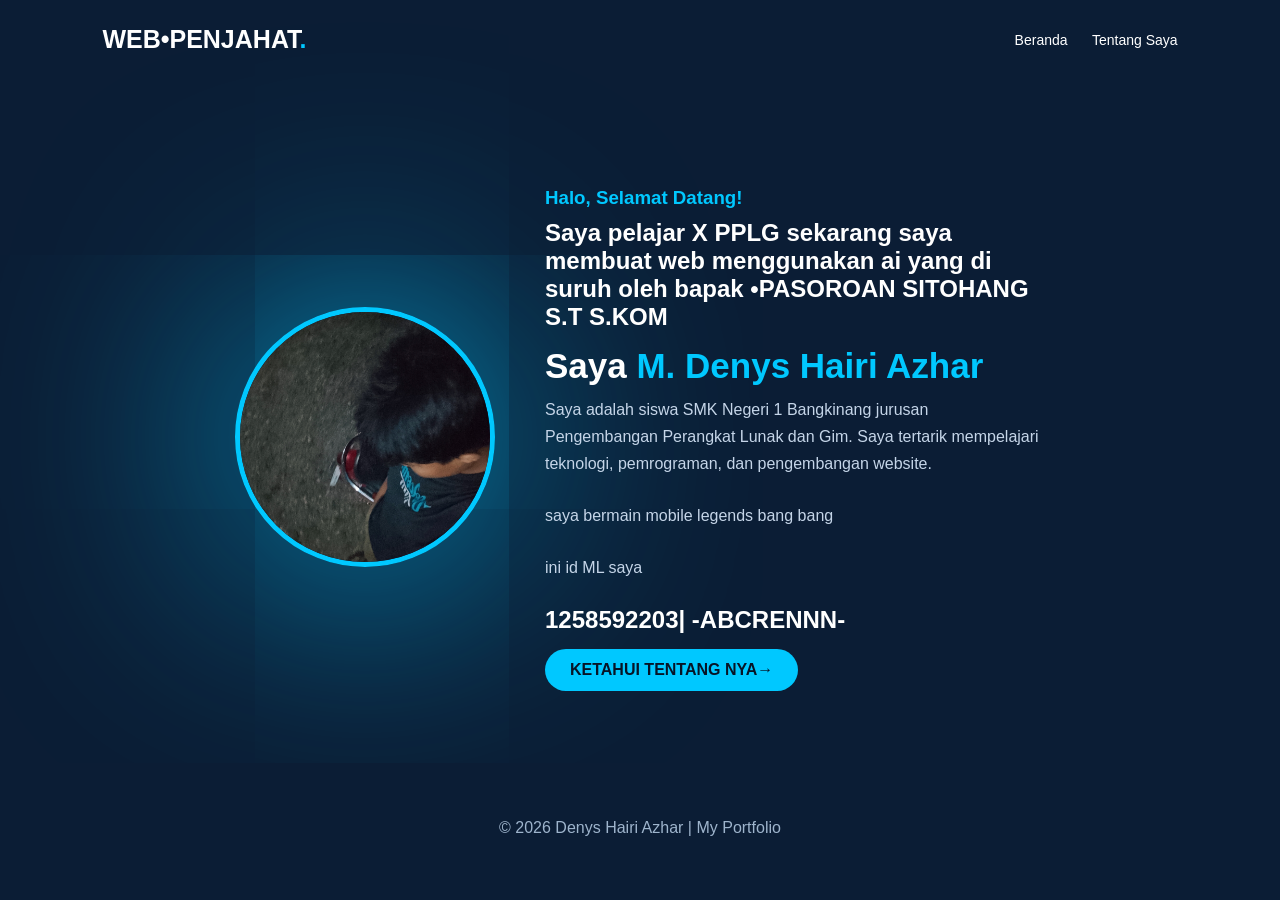
<file: index.html>
<!DOCTYPE html>
<html lang="id">
<head>
    <meta charset="UTF-8">
    <meta name="viewport" content="width=device-width, initial-scale=1.0">
    <title>Portofolio Hairi</title>
    <link rel="stylesheet" href="style.css">
</head>
<body>

    <header>
        <h2 class="logo">WEB•PENJAHAT<span>.</span></h2>
        <nav>
            <a href="index.html">Beranda</a>
            <a href="tentang.html">Tentang Saya</a>
        </nav>
    </header>

    <section class="home">
        <div class="foto">
            <img src="profille 3.jpg" alt="Foto HAIRI">
        </div>

        <div class="isi">
            <h3>Halo, Selamat Datang!</h3>
            <h2>Saya pelajar X PPLG sekarang saya membuat web menggunakan ai yang di suruh oleh bapak •PASOROAN SITOHANG S.T S.KOM</h2>
            <h1>Saya <span>M. Denys Hairi Azhar</span></h1>

            <p>
                Saya adalah siswa SMK Negeri 1 Bangkinang
                jurusan Pengembangan Perangkat Lunak dan Gim.
                Saya tertarik mempelajari teknologi,
                pemrograman, dan pengembangan website.
            </p>
          <p>saya bermain mobile legends bang bang </p>
          <p>ini id ML saya</p>
          <h2>1258592203| -ABCRENNN- </h2>

            <a href="tentang.html" class="btn">
                KETAHUI TENTANG NYA→
            </a>
        </div>
    </section>

    <footer>
        <p>© 2026 Denys Hairi Azhar | My Portfolio</p>
    </footer>

    <script src="script.js"></script>
</body>
</html>
</file>
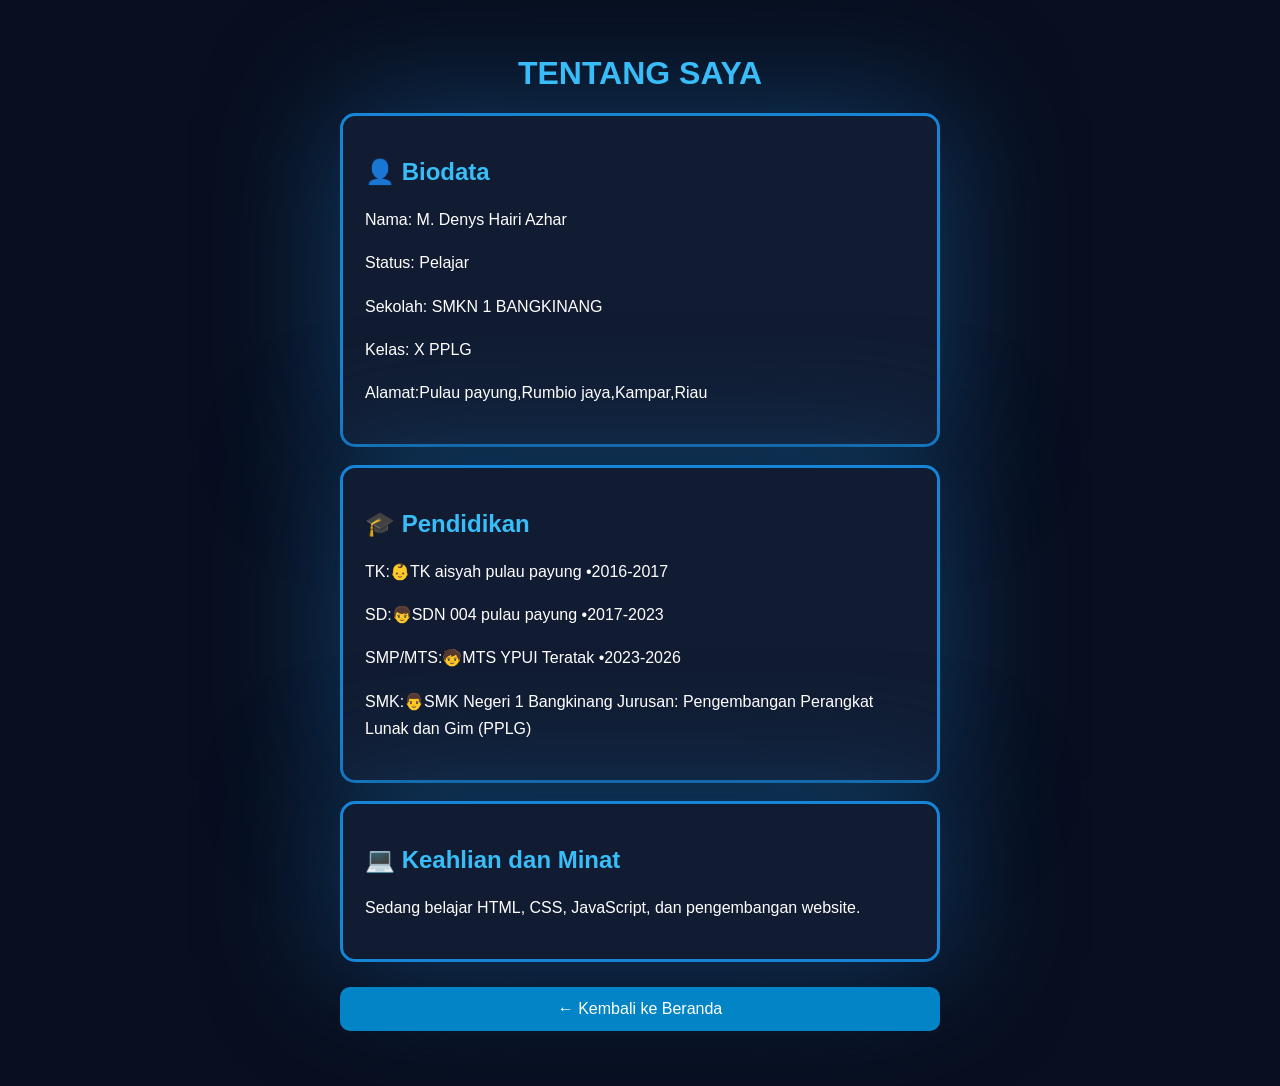
<file: Tentang.html>
<!DOCTYPE html>
<html lang="id">
<head>
  <meta charset="UTF-8">
  <meta name="viewport" content="width=device-width, initial-scale=1.0">
  <title>Tentang Saya - Denys</title>

  <style>
    * {
      box-sizing: border-box;
    }

    body {
      margin: 0;
      padding: 25px;
      font-family: Arial, sans-serif;
      background: #080f20;
      color: white;
    }

    .container {
      max-width: 600px;
      margin: 30px auto;
    }

    h1 {
      color: #38bdf8;
      text-align: center;
    }

    .card {
      background: #111c32;
      padding: 22px;
      margin: 18px 0;
      border-radius: 15px;
      border: 3px solid #1685d5;
      box-shadow: 0 0 128px #123d65;
    }

    h2 {
      color: #38bdf8;
    }

    p {
      line-height: 1.7;
    }

    a {
      display: block;
      text-align: center;
      background: #0284c7;
      color: white;
      padding: 13px;
      border-radius: 10px;
      text-decoration: none;
      margin-top: 25px;
    }
  </style>
</head>

<body>

  <div class="container">

    <h1>TENTANG SAYA</h1>

    <div class="card">
      <h2>👤 Biodata</h2>
      <p>Nama: M. Denys Hairi Azhar</p>
      <p>Status: Pelajar</p>
      <p>Sekolah: SMKN 1 BANGKINANG</p>
      <p>Kelas: X PPLG</p>
      <p>Alamat:Pulau payung,Rumbio jaya,Kampar,Riau</p>
    </div>

    <div class="card">
      <h2>🎓 Pendidikan</h2>
      <p>TK:👶TK aisyah pulau payung •2016-2017</p>
      <p>SD:👦SDN 004 pulau payung •2017-2023</p>
      <p>SMP/MTS:🧒MTS YPUI Teratak •2023-2026</p>
      <p>SMK:👨SMK Negeri 1 Bangkinang
      Jurusan: Pengembangan Perangkat Lunak dan Gim (PPLG)</p>
    </div>

    <div class="card">
      <h2>💻 Keahlian dan Minat</h2>
      
      <p>Sedang belajar HTML, CSS, JavaScript, dan pengembangan website.</p>
    </div>

    <a href="./index.html" class="btn">
    ← Kembali ke Beranda
    </a>

  </div>

</body>
</html>
</file>
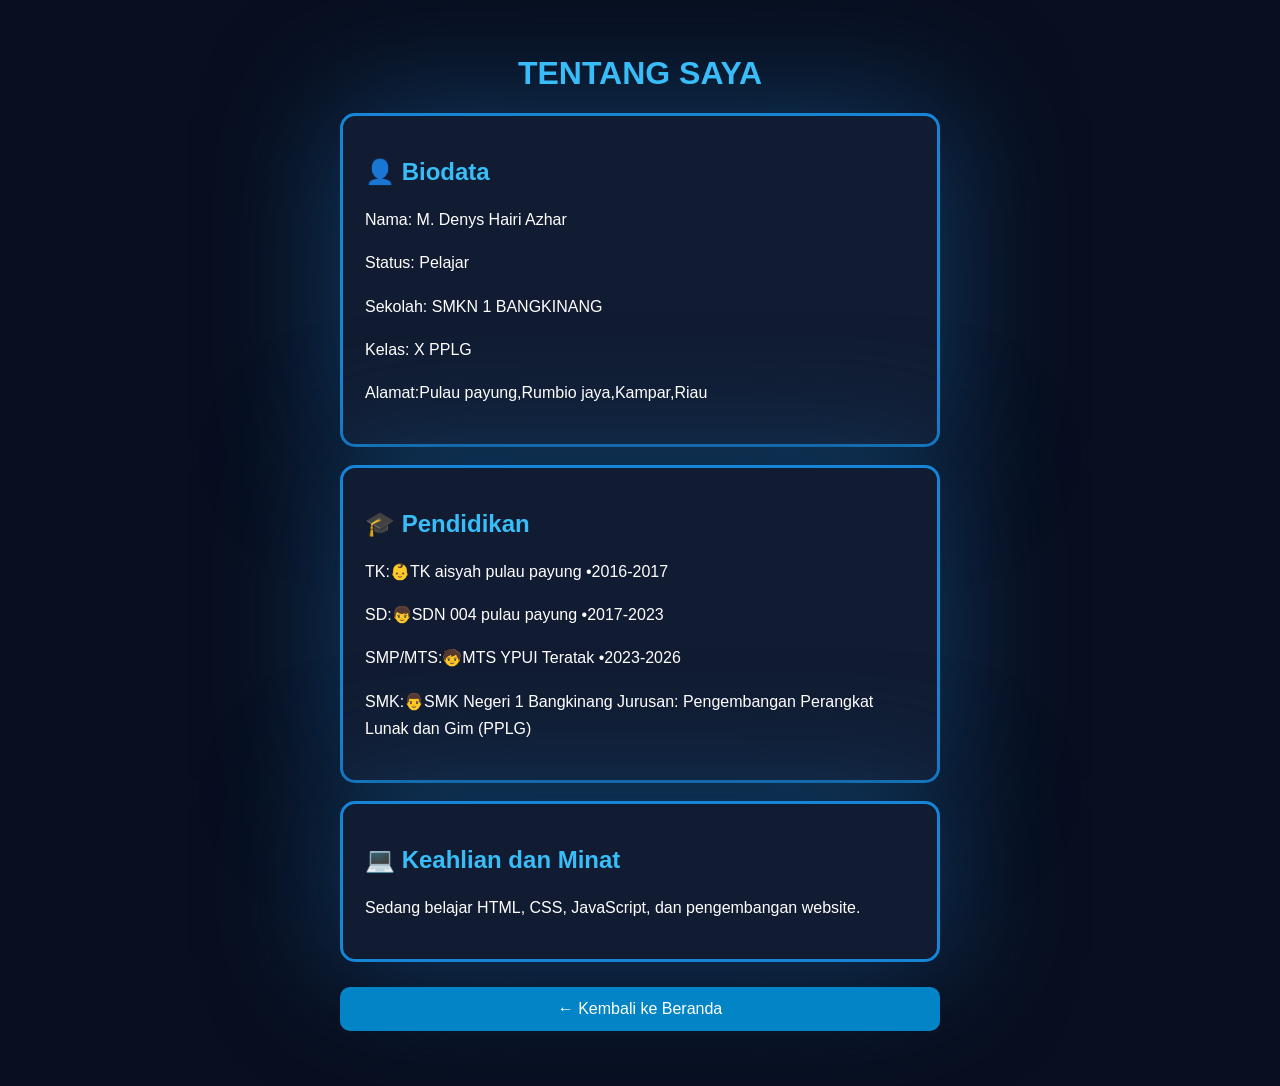
<file: tentang.html>
<!DOCTYPE html>
<html lang="id">
<head>
  <meta charset="UTF-8">
  <meta name="viewport" content="width=device-width, initial-scale=1.0">
  <title>Tentang Saya - Denys</title>

  <style>
    * {
      box-sizing: border-box;
    }

    body {
      margin: 0;
      padding: 25px;
      font-family: Arial, sans-serif;
      background: #080f20;
      color: white;
    }

    .container {
      max-width: 600px;
      margin: 30px auto;
    }

    h1 {
      color: #38bdf8;
      text-align: center;
    }

    .card {
      background: #111c32;
      padding: 22px;
      margin: 18px 0;
      border-radius: 15px;
      border: 3px solid #1685d5;
      box-shadow: 0 0 128px #123d65;
    }

    h2 {
      color: #38bdf8;
    }

    p {
      line-height: 1.7;
    }

    a {
      display: block;
      text-align: center;
      background: #0284c7;
      color: white;
      padding: 13px;
      border-radius: 10px;
      text-decoration: none;
      margin-top: 25px;
    }
  </style>
</head>

<body>

  <div class="container">

    <h1>TENTANG SAYA</h1>

    <div class="card">
      <h2>👤 Biodata</h2>
      <p>Nama: M. Denys Hairi Azhar</p>
      <p>Status: Pelajar</p>
      <p>Sekolah: SMKN 1 BANGKINANG</p>
      <p>Kelas: X PPLG</p>
      <p>Alamat:Pulau payung,Rumbio jaya,Kampar,Riau</p>
    </div>

    <div class="card">
      <h2>🎓 Pendidikan</h2>
      <p>TK:👶TK aisyah pulau payung •2016-2017</p>
      <p>SD:👦SDN 004 pulau payung •2017-2023</p>
      <p>SMP/MTS:🧒MTS YPUI Teratak •2023-2026</p>
      <p>SMK:👨SMK Negeri 1 Bangkinang
      Jurusan: Pengembangan Perangkat Lunak dan Gim (PPLG)</p>
    </div>

    <div class="card">
      <h2>💻 Keahlian dan Minat</h2>
      
      <p>Sedang belajar HTML, CSS, JavaScript, dan pengembangan website.</p>
    </div>

    <a href="index.html" class="btn">
    ← Kembali ke Beranda
    </a>
    

  </div>

</body>
</html>
</file>
<file: style.css>
* {
    margin: 0;
    padding: 0;
    box-sizing: border-box;
    font-family: Arial, sans-serif;
}

body {
    background: #0b1d35;
    color: white;
}

header {
    display: flex;
    justify-content: space-between;
    align-items: center;
    padding: 25px 8%;
    background: #0b1d35;
}

.logo {
    color: white;
    font-size: 25px;
}

.logo span {
    color: #00c8ff;
}

nav a {
    color: white;
    text-decoration: none;
    margin-left: 20px;
    font-size: 14px;
}

nav a:hover {
    color: #ccff00;
}

.home {
    min-height: 80vh;
    display: flex;
    align-items: center;
    justify-content: center;
    gap: 50px;
    padding: 50px 8%;
    flex-wrap: wrap;
}

.foto img {
    width: 260px;
    height: 260px;
    object-fit: cover;
    border-radius: 50%;
    border: 5px solid #00c8ff;
    box-shadow: 0 0 305px #00c8ff;
}

.isi {
    max-width: 500px;
}

.isi h3 {
    color: #00c8ff;
    margin-bottom: 10px;
}

.isi h1 {
    font-size: 35px;
    margin-bottom: 10px;
}

.isi h1 span {
    color: #00c8ff;
}

.isi h2 {
  
  margin-bottom: 15px;
     
}

.isi p {
    color: #c5d5e8;;
    line-height: 1.7;
    margin-bottom: 25px;
}

.btn {
    display: inline-block;
    padding: 12px 25px;
    background: #00c8ff;
    color: #071426;
    text-decoration: none;
    border-radius: 25px;
    font-weight: bold;
    transition: 03s;
}

.btn:hover {
    background: white;
    box-shadow: 0 0 15px #00c8ff;
}

footer {
    text-align: center;
    padding: 20px;
    color: #9eb4cc;
    background: #0b1d35;
}

@media (max-width: 600px) {
    header {
        flex-direction: column;
        gap: 20px;
    }

    nav a {
        margin: 0 8px;
    }

    .home {
        text-align: center;
    }

    .isi h1 {
        font-size: 27px;
    }

    .foto img {
        width: 220px;
        height: 220px;
    }
}
</file>
